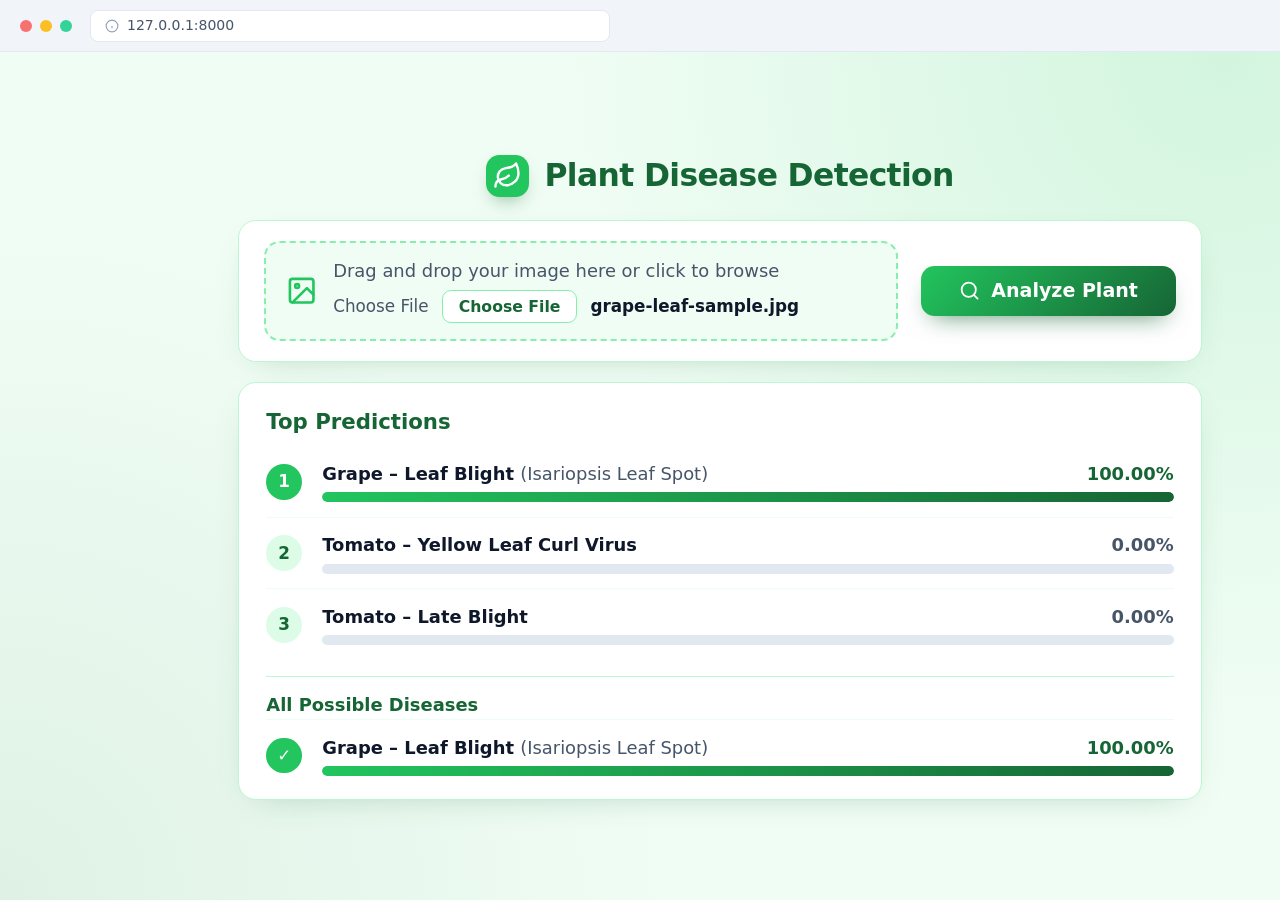
<file: assets/projects/mockups/plant-results.html>
<!doctype html>
<html lang="en">
<head>
  <meta charset="utf-8">
  <title>Plant Disease Detection: results screen (mockup)</title>
  <link rel="stylesheet" href="plant.css">
</head>
<body class="compact">
  <div class="window">
    <div class="chrome">
      <div class="dots"><i></i><i></i><i></i></div>
      <div class="url"><svg viewBox="0 0 24 24" fill="none" stroke="currentColor" stroke-width="2"><circle cx="12" cy="12" r="10"/><path d="M12 16v-4M12 8h.01"/></svg>127.0.0.1:8000</div>
    </div>
    <main class="page">
      <div class="wrap">
        <h1 class="title">
          <span class="leaf"><svg viewBox="0 0 24 24" fill="none" stroke="currentColor" stroke-width="2" stroke-linecap="round" stroke-linejoin="round"><path d="M11 20A7 7 0 0 1 9.8 6.1C15.5 5 17 4.48 19 2c1 2 2 4.18 2 8 0 5.5-4.78 10-10 10Z"/><path d="M2 21c0-3 1.85-5.36 5.08-6C9.5 14.52 12 13 13 12"/></svg></span>
          Plant Disease Detection
        </h1>
        <section class="card upload">
          <div class="drop">
            <svg viewBox="0 0 24 24" fill="none" stroke="currentColor" stroke-width="2" stroke-linecap="round" stroke-linejoin="round"><rect x="3" y="3" width="18" height="18" rx="2"/><circle cx="8.5" cy="8.5" r="1.5"/><polyline points="21 15 16 10 5 21"/></svg>
            <div>
              <p>Drag and drop your image here or click to browse</p>
              <div class="file">Choose File <button type="button">Choose File</button> <b>grape-leaf-sample.jpg</b></div>
            </div>
          </div>
          <button class="analyze" type="button"><svg viewBox="0 0 24 24" fill="none" stroke="currentColor" stroke-width="2" stroke-linecap="round" stroke-linejoin="round"><circle cx="11" cy="11" r="8"/><line x1="21" y1="21" x2="16.65" y2="16.65"/></svg>Analyze Plant</button>
        </section>

        <section class="card results">
          <h2>Top Predictions</h2>
          <div class="pred top">
            <span class="rank">1</span>
            <span class="name">Grape – Leaf Blight <span>(Isariopsis Leaf Spot)</span></span>
            <span class="pct">100.00%</span>
            <span class="bar"><i style="width:100%"></i></span>
          </div>
          <div class="pred">
            <span class="rank">2</span>
            <span class="name">Tomato – Yellow Leaf Curl Virus</span>
            <span class="pct">0.00%</span>
            <span class="bar"><i style="width:0"></i></span>
          </div>
          <div class="pred">
            <span class="rank">3</span>
            <span class="name">Tomato – Late Blight</span>
            <span class="pct">0.00%</span>
            <span class="bar"><i style="width:0"></i></span>
          </div>
          <div class="all">
            <h3>All Possible Diseases</h3>
            <div class="pred top">
              <span class="rank">✓</span>
              <span class="name">Grape – Leaf Blight <span>(Isariopsis Leaf Spot)</span></span>
              <span class="pct">100.00%</span>
              <span class="bar"><i style="width:100%"></i></span>
            </div>
          </div>
        </section>
      </div>
    </main>
  </div>
</body>
</html>
</file>
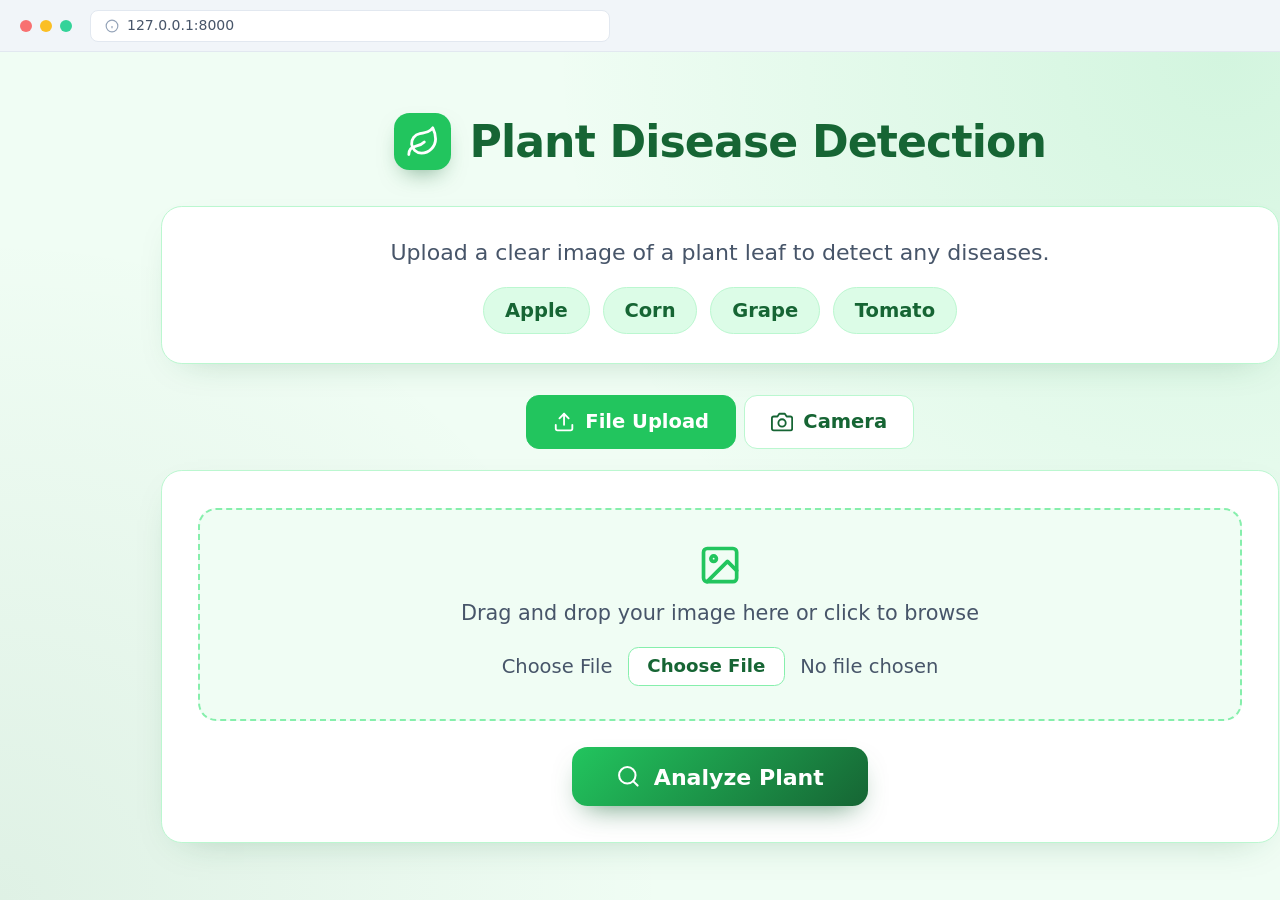
<file: assets/projects/mockups/plant-upload.html>
<!doctype html>
<html lang="en">
<head>
  <meta charset="utf-8">
  <title>Plant Disease Detection: upload screen (mockup)</title>
  <link rel="stylesheet" href="plant.css">
</head>
<body>
  <div class="window">
    <div class="chrome">
      <div class="dots"><i></i><i></i><i></i></div>
      <div class="url"><svg viewBox="0 0 24 24" fill="none" stroke="currentColor" stroke-width="2"><circle cx="12" cy="12" r="10"/><path d="M12 16v-4M12 8h.01"/></svg>127.0.0.1:8000</div>
    </div>
    <main class="page">
      <div class="wrap">
        <h1 class="title">
          <span class="leaf"><svg viewBox="0 0 24 24" fill="none" stroke="currentColor" stroke-width="2" stroke-linecap="round" stroke-linejoin="round"><path d="M11 20A7 7 0 0 1 9.8 6.1C15.5 5 17 4.48 19 2c1 2 2 4.18 2 8 0 5.5-4.78 10-10 10Z"/><path d="M2 21c0-3 1.85-5.36 5.08-6C9.5 14.52 12 13 13 12"/></svg></span>
          Plant Disease Detection
        </h1>
        <section class="card intro">
          <p>Upload a clear image of a plant leaf to detect any diseases.</p>
          <div class="chips"><span>Apple</span><span>Corn</span><span>Grape</span><span>Tomato</span></div>
        </section>
        <div class="tabs">
          <span class="tab active"><svg viewBox="0 0 24 24" fill="none" stroke="currentColor" stroke-width="2" stroke-linecap="round" stroke-linejoin="round"><path d="M21 15v4a2 2 0 0 1-2 2H5a2 2 0 0 1-2-2v-4"/><polyline points="17 8 12 3 7 8"/><line x1="12" y1="3" x2="12" y2="15"/></svg>File Upload</span>
          <span class="tab"><svg viewBox="0 0 24 24" fill="none" stroke="currentColor" stroke-width="2" stroke-linecap="round" stroke-linejoin="round"><path d="M23 19a2 2 0 0 1-2 2H3a2 2 0 0 1-2-2V8a2 2 0 0 1 2-2h4l2-3h6l2 3h4a2 2 0 0 1 2 2z"/><circle cx="12" cy="13" r="4"/></svg>Camera</span>
        </div>
        <section class="card upload">
          <div class="drop">
            <svg viewBox="0 0 24 24" fill="none" stroke="currentColor" stroke-width="2" stroke-linecap="round" stroke-linejoin="round"><rect x="3" y="3" width="18" height="18" rx="2"/><circle cx="8.5" cy="8.5" r="1.5"/><polyline points="21 15 16 10 5 21"/></svg>
            <p>Drag and drop your image here or click to browse</p>
            <div class="file">Choose File <button type="button">Choose File</button> No file chosen</div>
          </div>
          <button class="analyze" type="button"><svg viewBox="0 0 24 24" fill="none" stroke="currentColor" stroke-width="2" stroke-linecap="round" stroke-linejoin="round"><circle cx="11" cy="11" r="8"/><line x1="21" y1="21" x2="16.65" y2="16.65"/></svg>Analyze Plant</button>
        </section>
      </div>
    </main>
  </div>
</body>
</html>
</file>
<file: assets/projects/mockups/plant.css>
/* Plant Disease Detection: interface mockups (recreated from the original app).
   Edit the HTML/CSS, then re-render to PNG at 1440×900 (see README in this folder). */
:root {
  --deep: #166534;
  --main: #22c55e;
  --mint: #f0fdf4;
  --mint-2: #dcfce7;
  --line: #bbf7d0;
  --text: #0f172a;
  --muted: #475569;
  --track: #e2e8f0;
}
* { box-sizing: border-box; margin: 0; }
html, body { width: 1440px; height: 900px; overflow: hidden; }
body { font: 16px/1.5 "Segoe UI", Inter, system-ui, sans-serif; color: var(--text); background: #e5e7eb; }

/* browser window frame */
.window { height: 100%; display: flex; flex-direction: column; }
.chrome { flex: none; height: 52px; display: flex; align-items: center; gap: 18px; padding: 0 20px; background: #f1f5f9; border-bottom: 1px solid #e2e8f0; }
.dots { display: flex; gap: 8px; }
.dots i { width: 12px; height: 12px; border-radius: 50%; }
.dots i:nth-child(1) { background: #f87171; } .dots i:nth-child(2) { background: #fbbf24; } .dots i:nth-child(3) { background: #34d399; }
.url { flex: 0 1 520px; height: 32px; display: flex; align-items: center; gap: 8px; padding: 0 14px; border-radius: 8px; background: #fff; border: 1px solid #e2e8f0; color: var(--muted); font-size: 14px; }
.url svg { width: 14px; height: 14px; color: #94a3b8; }
.page { flex: 1; overflow: hidden; display: flex; align-items: center; justify-content: center; background: var(--mint); background-image: radial-gradient(circle at 85% 0%, rgba(34, 197, 94, .14), transparent 45%), radial-gradient(circle at 0% 100%, rgba(22, 101, 52, .08), transparent 40%); }
.wrap { width: 860px; zoom: 1.3; } /* scaled so the app fills the 1440×900 frame */

/* header */
.title { display: flex; align-items: center; justify-content: center; gap: 14px; font-size: 34px; font-weight: 800; letter-spacing: -.02em; color: var(--deep); }
.leaf { width: 44px; height: 44px; display: grid; place-items: center; border-radius: 12px; background: var(--main); color: #fff; box-shadow: 0 8px 18px -8px rgba(22, 101, 52, .6); }
.leaf svg { width: 26px; height: 26px; }
.card { background: #fff; border: 1px solid var(--line); border-radius: 16px; box-shadow: 0 10px 30px -18px rgba(22, 101, 52, .35); }
.intro { margin-top: 24px; padding: 22px 26px; text-align: center; }
.intro p { color: var(--muted); font-size: 17px; }
.chips { display: flex; justify-content: center; gap: 10px; margin-top: 14px; }
.chips span { padding: 6px 16px; border-radius: 999px; font-weight: 600; font-size: 15px; color: var(--deep); background: var(--mint-2); border: 1px solid var(--line); }

/* tabs + upload */
.tabs { display: flex; justify-content: center; gap: 6px; margin-top: 24px; }
.tab { display: inline-flex; align-items: center; gap: 8px; padding: 9px 20px; border-radius: 10px; font-weight: 600; font-size: 15px; color: var(--deep); background: #fff; border: 1px solid var(--line); }
.tab.active { color: #fff; background: var(--main); border-color: var(--main); }
.tab svg { width: 17px; height: 17px; }
.upload { margin-top: 16px; padding: 28px; text-align: center; }
.drop { padding: 26px; border: 2px dashed #86efac; border-radius: 14px; background: var(--mint); }
.drop svg { width: 34px; height: 34px; color: var(--main); margin: 0 auto 8px; display: block; }
.drop p { color: var(--muted); font-size: 16px; }
.file { display: inline-flex; align-items: center; gap: 12px; margin-top: 14px; font-size: 15px; color: var(--muted); }
.file button { padding: 7px 14px; border-radius: 8px; font-family: inherit; font-size: 14px; font-weight: 600; line-height: 1; color: var(--deep); background: #fff; border: 1px solid #86efac; }
.file b { color: var(--text); font-weight: 600; }
.analyze { display: inline-flex; align-items: center; gap: 10px; margin-top: 20px; padding: 13px 34px; border: 0; border-radius: 12px; font-family: inherit; font-size: 17px; font-weight: 700; line-height: 1; color: #fff; background: linear-gradient(135deg, var(--main), var(--deep)); box-shadow: 0 10px 22px -10px rgba(22, 101, 52, .7); }
.analyze svg { width: 19px; height: 19px; }

/* results */
.compact .wrap { zoom: 1.12; }
.compact .title { font-size: 28px; }
.compact .leaf { width: 38px; height: 38px; }
.compact .upload { margin-top: 18px; padding: 18px 22px; display: grid; grid-template-columns: 1fr auto; align-items: center; gap: 20px; text-align: left; }
.compact .drop { padding: 14px 18px; display: flex; align-items: center; gap: 14px; }
.compact .drop svg { margin: 0; width: 28px; height: 28px; flex: none; }
.compact .file { margin-top: 4px; }
.compact .analyze { margin-top: 0; }
.results { margin-top: 18px; padding: 20px 24px; }
.results h2 { font-size: 19px; font-weight: 700; color: var(--deep); }
.pred { display: grid; grid-template-columns: 36px 1fr auto; align-items: center; gap: 4px 14px; padding: 13px 0; border-top: 1px solid #ecfdf5; }
.results h2 + .pred { margin-top: 8px; border-top: 0; }
.rank { grid-row: span 2; width: 32px; height: 32px; display: grid; place-items: center; border-radius: 50%; font-weight: 700; font-size: 15px; color: var(--deep); background: var(--mint-2); }
.pred.top .rank { color: #fff; background: var(--main); }
.name { font-weight: 600; font-size: 16px; }
.name span { color: var(--muted); font-weight: 500; }
.pct { font-weight: 700; font-size: 16px; font-variant-numeric: tabular-nums; color: var(--muted); }
.pred.top .pct { color: var(--deep); }
.bar { grid-column: 2 / -1; height: 9px; border-radius: 9px; background: var(--track); overflow: hidden; }
.bar i { display: block; height: 100%; border-radius: inherit; background: linear-gradient(90deg, var(--main), var(--deep)); }
.all { margin-top: 14px; padding-top: 14px; border-top: 1px solid var(--line); }
.all h3 { font-size: 16px; font-weight: 700; color: var(--deep); }
.all .pred { padding-bottom: 0; }
</file>
